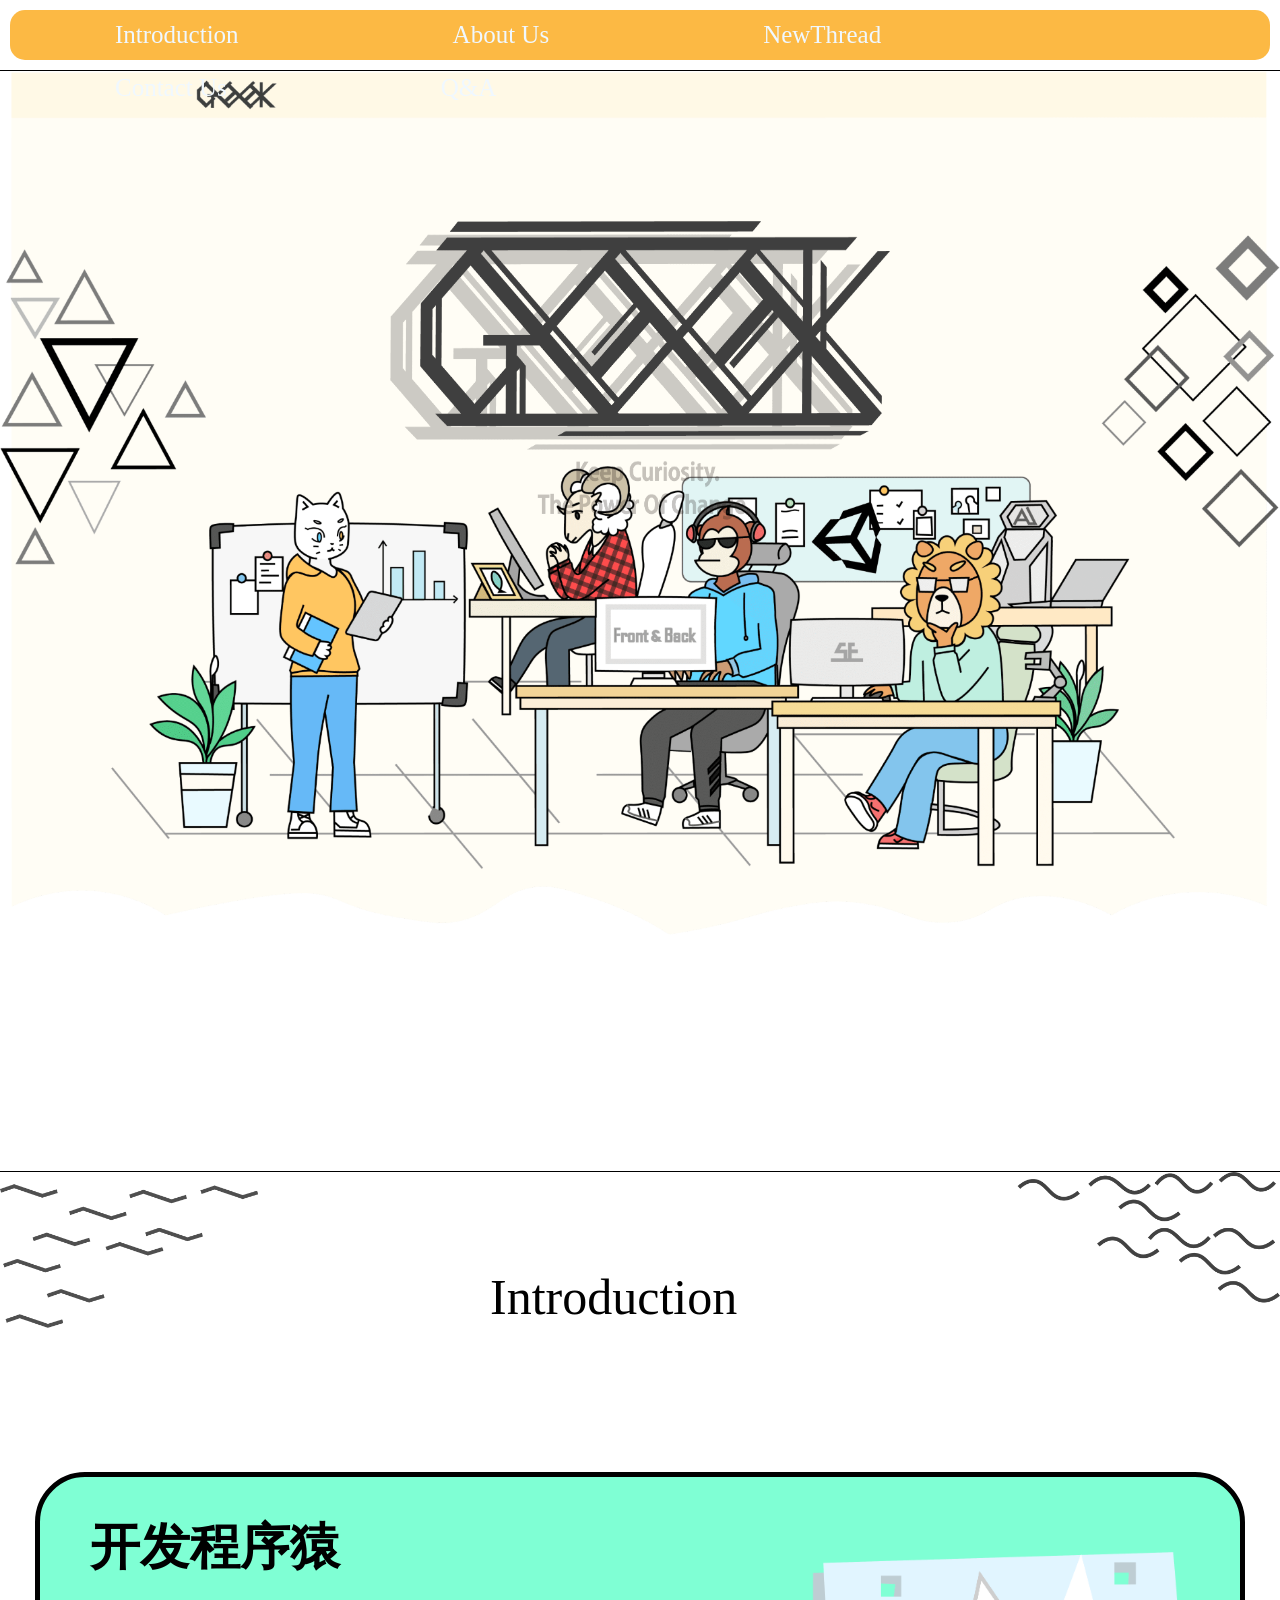
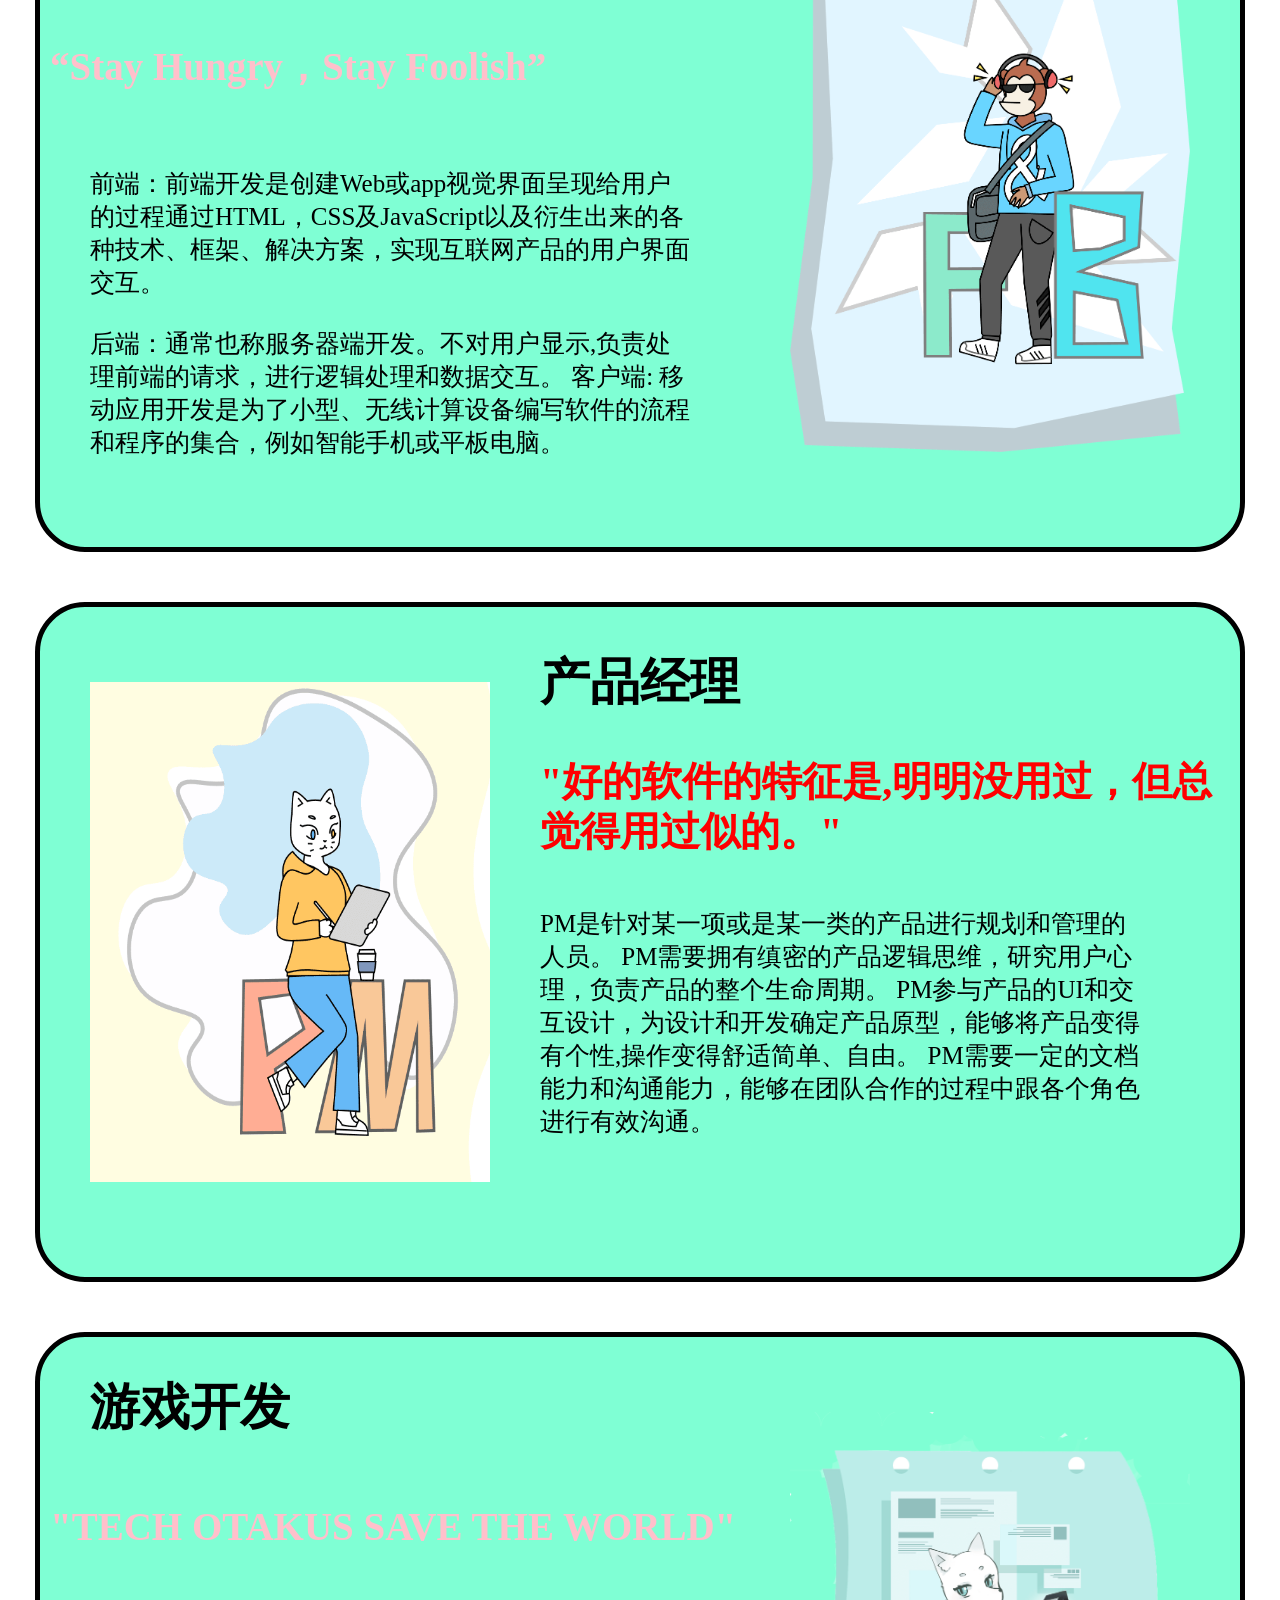
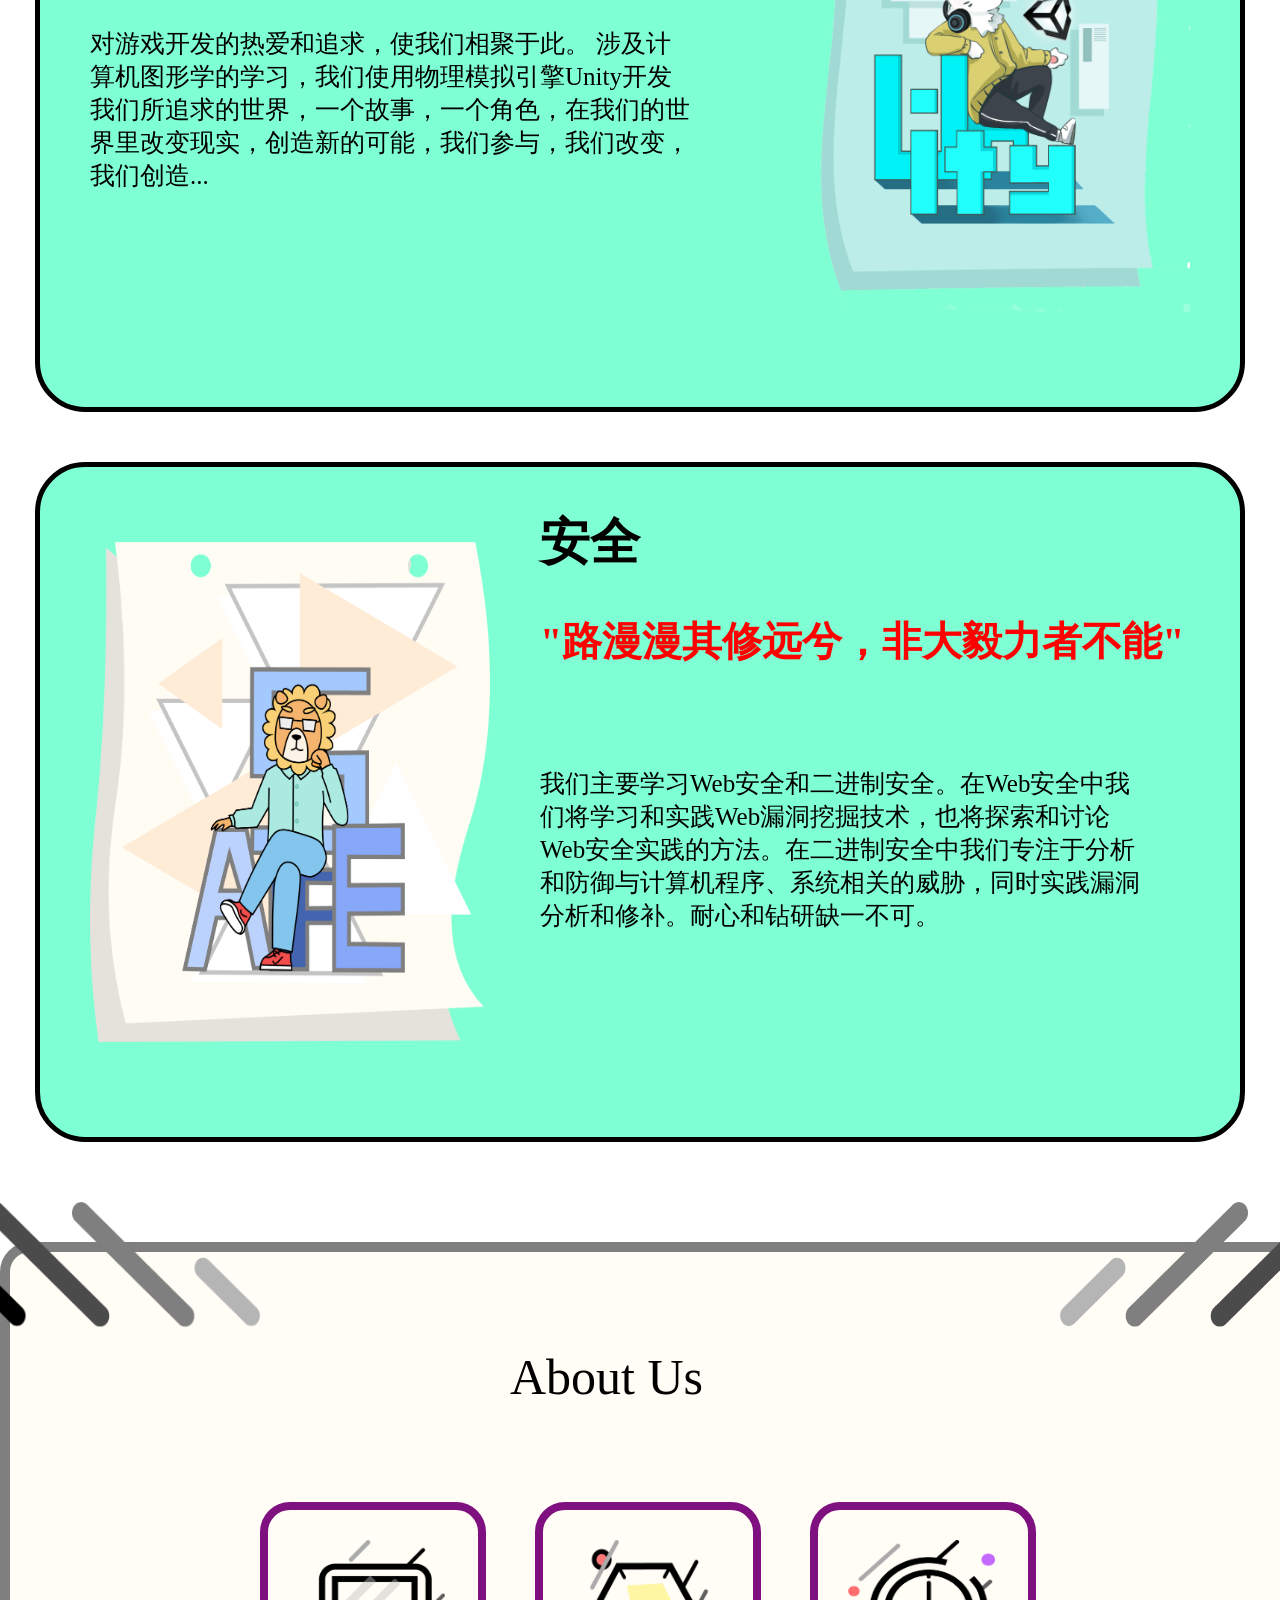
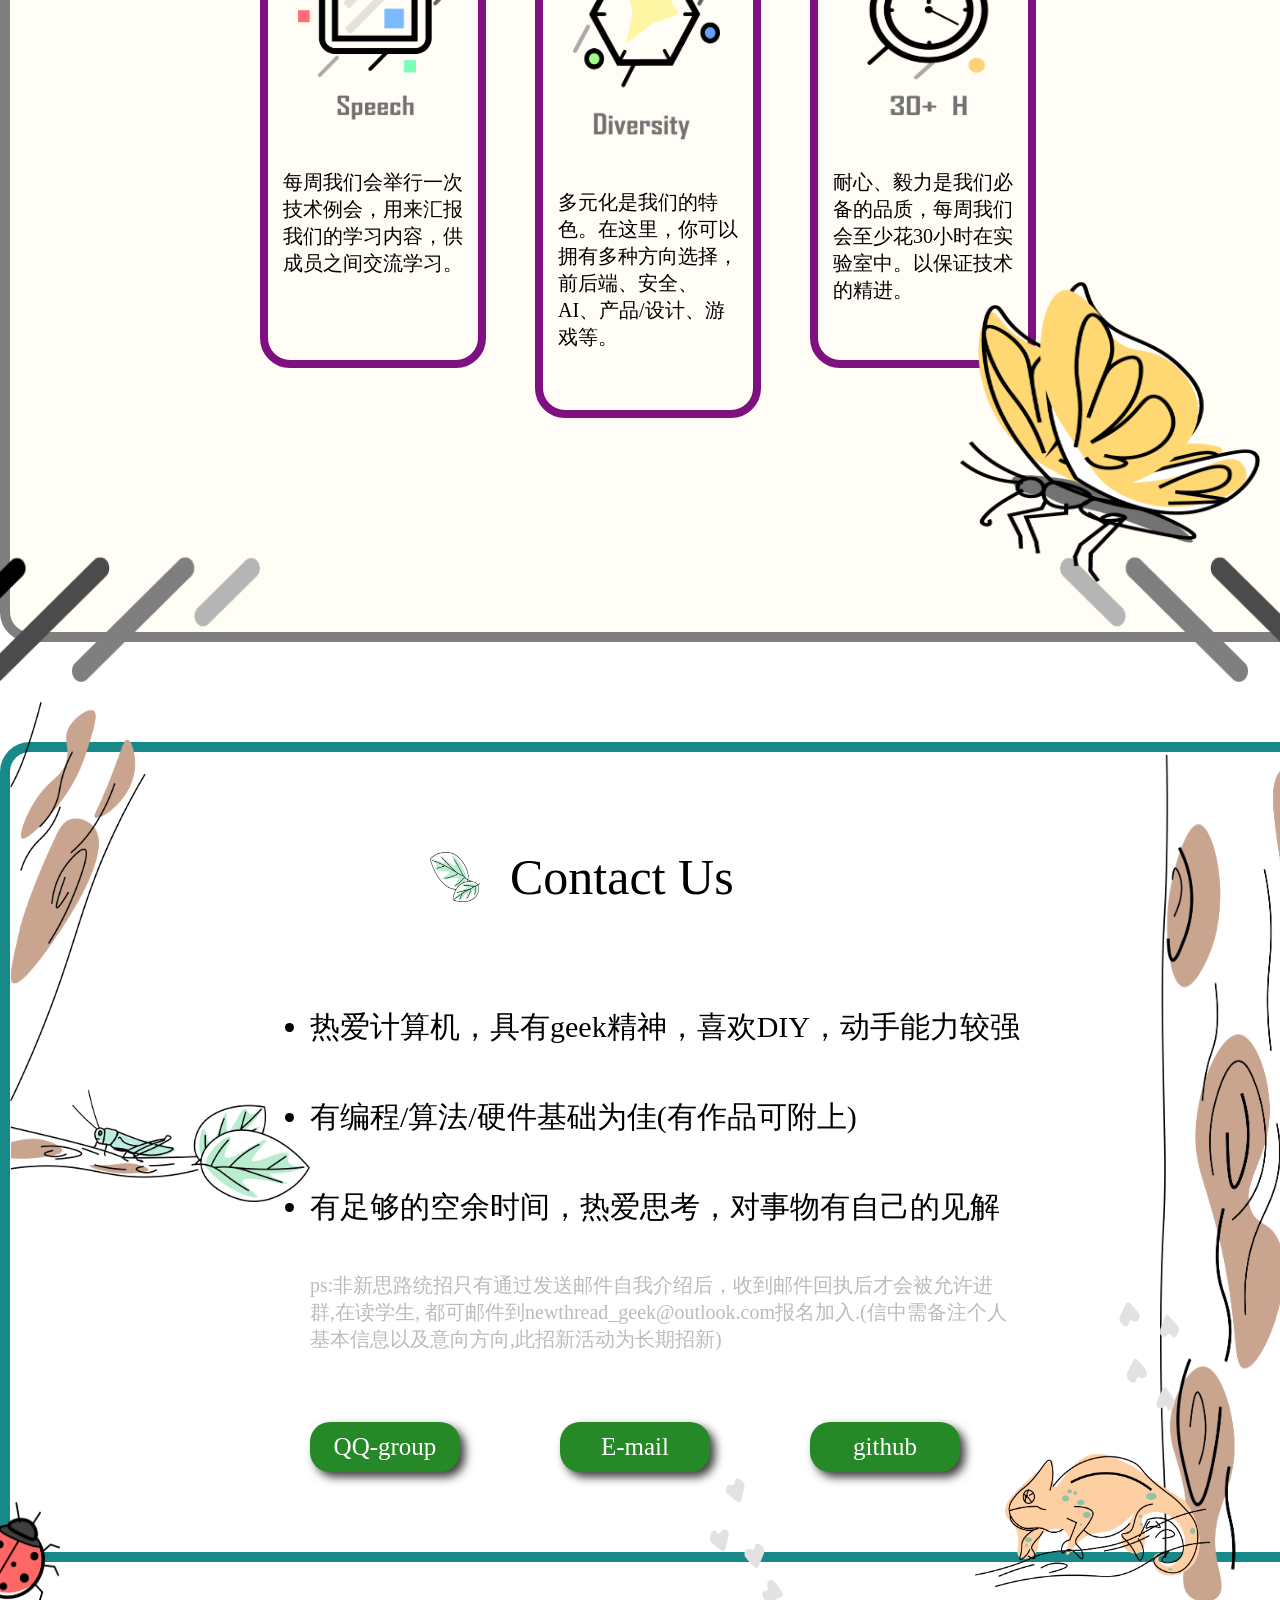
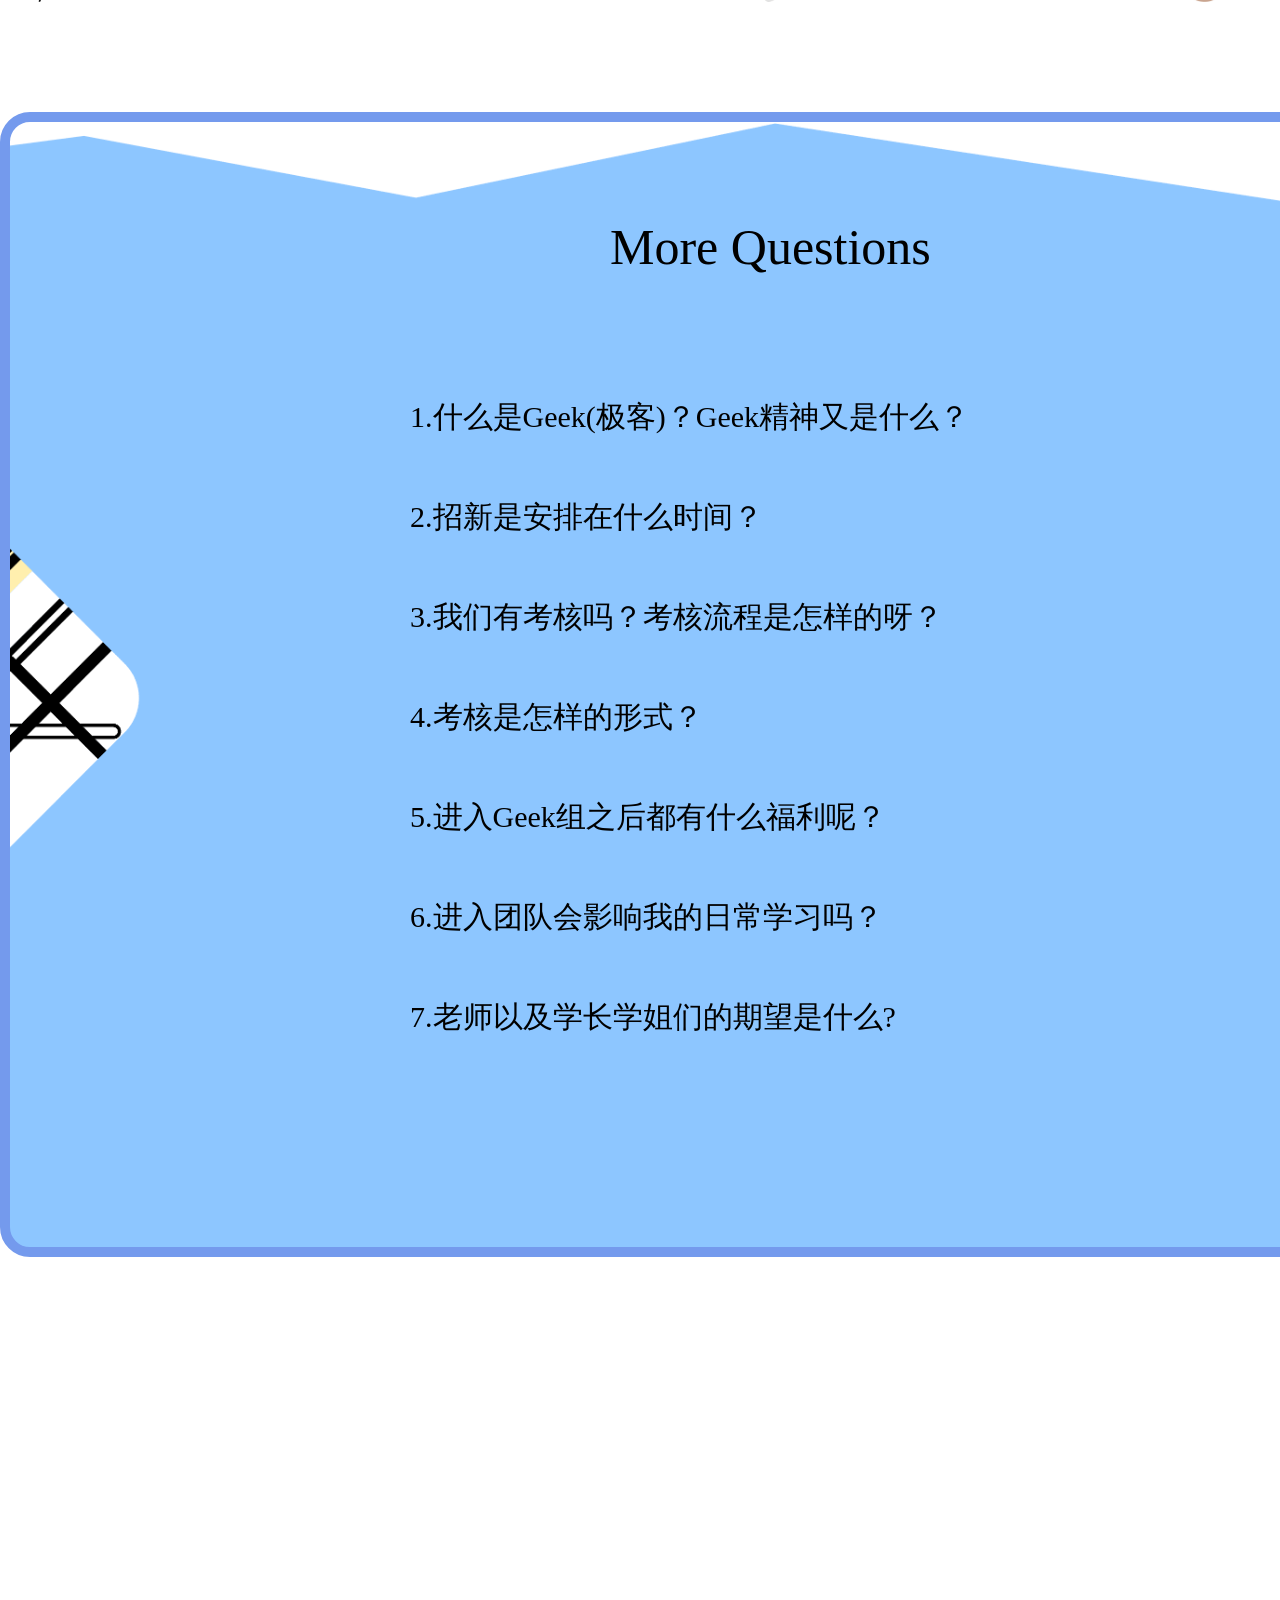
<file: 阶段四/复刻网页集成/index.html>
<!DOCTYPE html>
<html lang="en">

<head>
    <meta charset="UTF-8">
    <meta name="viewport" content="width=device-width, initial-scale=1.0">
    <title>Document</title>
    <link rel="stylesheet" href="style.css">

    <script>
        async function myFunction() {
            /* 获取文本框 */
            var copyText = document.getElementById("myInput");

            /* 复制文本到剪切板 */
            try {
                await navigator.clipboard.writeText(copyText.value);

                /* 显示提示信息 */
                alert("geek组邮箱地址已复制到剪切板啦！ﾉ♡(｡･ω･｡)ﾉ♡");
            } catch (err) {
                console.error('Failed to copy text: ', err);
            }
        }
    </script>

</head>

<body>

    <div class="box">
        <div class="nav">
            <a href="#Introduction" class="first">Introduction</a>
            <a href="#About">About Us</a>
            <a href="https://campus.new-thread.com/" target="_blank">NewThread</a>
            <a href="#Contact">Contact Us</a>
            <a href="#More">Q&A</a>
            <div class="er">
                <div class="san_jiao"></div>
                <img src="qrcode_1699620268564.jpg" alt="">
            </div>
        </div>

        <div class="homepages">
            <div class="logo">
                <img src="decoration_Geek.png" alt="">
            </div>
        </div>

        <div class="Introduction">
            <div class="pick">
                <a id="Introduction">Introduction</a>
            </div>

            <div class="one">
                <img src="Geek_Programmer.png" alt="">
                <h1>开发程序猿</h1>
                <h2>“Stay Hungry，Stay Foolish”</h2>
                <p>
                    前端：前端开发是创建Web或app视觉界面呈现给用户的过程通过HTML，CSS及JavaScript以及衍生出来的各种技术、框架、解决方案，实现互联网产品的用户界面交互。<br><br>
                    后端：通常也称服务器端开发。不对用户显示,负责处理前端的请求，进行逻辑处理和数据交互。 客户端: 移动应用开发是为了小型、无线计算设备编写软件的流程和程序的集合，例如智能手机或平板电脑。
                </p>
            </div>
            <div class="two">
                <img src="Geek_PM.png" alt="">
                <h1>产品经理</h1>
                <h2>"好的软件的特征是,明明没用过，但总觉得用过似的。"</h2>
                <p>
                    PM是针对某一项或是某一类的产品进行规划和管理的人员。 PM需要拥有缜密的产品逻辑思维，研究用户心理，负责产品的整个生命周期。
                    PM参与产品的UI和交互设计，为设计和开发确定产品原型，能够将产品变得有个性,操作变得舒适简单、自由。
                    PM需要一定的文档能力和沟通能力，能够在团队合作的过程中跟各个角色进行有效沟通。
                </p>
            </div>
            <div class="three">
                <img src="Geek_Game.png" alt="">
                <h1>游戏开发</h1>
                <h2>"TECH OTAKUS SAVE THE WORLD"</h2>
                <p>
                    对游戏开发的热爱和追求，使我们相聚于此。
                    涉及计算机图形学的学习，我们使用物理模拟引擎Unity开发我们所追求的世界，一个故事，一个角色，在我们的世界里改变现实，创造新的可能，我们参与，我们改变，我们创造...
                </p>
            </div>
            <div class="four">
                <img src="Geek_security.png" alt="">
                <h1>安全</h1>
                <h2>"路漫漫其修远兮，非大毅力者不能"</h2>
                <p>
                    我们主要学习Web安全和二进制安全。在Web安全中我们将学习和实践Web漏洞挖掘技术，也将探索和讨论Web安全实践的方法。在二进制安全中我们专注于分析和防御与计算机程序、系统相关的威胁，同时实践漏洞分析和修补。耐心和钻研缺一不可。
                </p>

            </div>
        </div>

        <div class="About_Us">
            <div class="pick">
                <a id="About">About Us</a>
            </div>

            <div class="bg2">
                <img src="decoration_Decoration.png" alt="">
            </div>
            <div class="bg1">
                <img src="decoration_Decoration.png" alt="">
            </div>
            <div class="bg3">
                <img src="decoration_Decoration.png" alt="">
            </div>
            <div class="bg4">
                <img src="decoration_Decoration.png" alt="">
            </div>

            <div class="butterfly">
                <img src="decoration_Butterfly.png" alt="" title="保持好奇心">
            </div>

            <div class="content a">
                <img src="about_Speech.png" alt="">
                <p>每周我们会举行一次技术例会，用来汇报我们的学习内容，供成员之间交流学习。</p>
            </div>
            <div class="content b">
                <img src="about_Diversity.png" alt="">
                <p>多元化是我们的特色。在这里，你可以拥有多种方向选择，前后端、安全、AI、产品/设计、游戏等。</p>
            </div>
            <div class="content c">
                <img src="about_Time.png" alt="">
                <p>耐心、毅力是我们必备的品质，每周我们会至少花30小时在实验室中。以保证技术的精进。</p>
            </div>
        </div>

        <div class="Contact_Us">
            <div class="pick">
                <a id="Contact">Contact Us</a>
            </div>

            <div class="tree">
                <img src="decoration_Tree.png" alt="">
            </div>
            <div class="leaf">
                <img src="decoration_Leaves.png" alt="">
            </div>
            <div class="tree_with_leaf">
                <img src="decoration_TreeWithSometing.png" alt="">
            </div>
            <div class="ladybug">
                <img src="decoration_Ladybug.png" alt="">
            </div>
            <div class="chameleon">
                <img src="decoration_Chameleon.png" alt="">
            </div>

            <div class="profile">
                <ul>
                    <li>热爱计算机，具有geek精神，喜欢DIY，动手能力较强</li>
                    <li>有编程/算法/硬件基础为佳(有作品可附上)</li>
                    <li>有足够的空余时间，热爱思考，对事物有自己的见解</li>
                    <p>ps:非新思路统招只有通过发送邮件自我介绍后，收到邮件回执后才会被允许进群,在读学生,
                        都可邮件到newthread_geek@outlook.com报名加入.(信中需备注个人基本信息以及意向方向,此招新活动为长期招新)</p>
                </ul>
            </div>

            <div class="footer">
                <ul>
                    <li><a href="#">QQ-group</a></li>
                    <input type="hidden" value="newthread_geek@outlook.com" id="myInput">
                    <li><a href="#" onclick="myFunction();return false;">E-mail</a></li>
                    <li><a href="#">github</a></li>
                </ul>
            </div>
        </div>

        <div class="More_questions">
            <div class="pick">
                <a id="More">More Questions</a>
            </div>
            <div class="words">
                <input type="checkbox" class="l1" id="l1" style="display:none">
                <label for="l1" class="l1">1.什么是Geek(极客)？Geek精神又是什么？</label>
                <p class="p1">
                    拥有好奇之心，改变之力，爱钻研，能折腾。
                </p>

                <input type="checkbox" class="l2" id="l2" style="display:none">
                <label for="l2" class="l2">2.招新是安排在什么时间？</label>
                <p class="p2">
                    按照惯例，正式招新时间是在9月下旬~10月上旬，不过今年会有一些改动，笔试地 点一般在9号教学楼。 如果想要了解我们，可以加入我们的QQ群，招新具体的安排/变动会在招新群通知。
                </p>

                <input type="checkbox" class="l3" id="l3" style="display:none">
                <label for="l3" class="l3">3.我们有考核吗？考核流程是怎样的呀？</label>
                <p class="p3">
                    嗯...我们一共有一轮笔试和两轮面试。权衡技术、经验和学习能力，第一轮是一些视野性的题目，淘汰率并不高。第二轮单独面试，
                    根据你的笔试提出技术相关的问题、兴趣爱好、个人看法。最后一轮群面，首先问及时间分
                    配上的问题，其次也会向你提出各种奇怪的问题。这一轮中许多题目其实并不难，也无标准答案，重在考察同学们在压力下的逻辑思维。全部通过成为预备成员啦。

                </p>

                <input type="checkbox" class="l4" id="l4" style="display:none">
                <label for="l4" class="l4">4.考核是怎样的形式？</label>
                <p class="p4">
                    在考核期间每人会拥有一位'长者'带你入门，学习技术与知识，交流经验与想法。完成每周的新人任务后再进行一次考核筛选
                    后就可以成为Geek组正式成员啦！在考核期必须满足每周30个小时在实验室哦,所以考核期也不可以懈怠哦！

                </p>

                <input type="checkbox" class="l5" id="l5" style="display:none">
                <label for="l5" class="l5">5.进入Geek组之后都有什么福利呢？</label>
                <p class="p5">
                    一对一的新人指引，每一个成员都有会一个mentor, 带你初入门槛，与你一同成长，组内管理较宽松,在尊重其他人的前提下可以尽情发挥自己的个性。
                    打破平淡，与同样疯狂的人把疯狂的idea实现，磨砺耐性、培养思维、成就梦想。Lab设备/网络资源充足，闲暇之余也有组织活动。更有许多的故事等你来听~

                </p>

                <input type="checkbox" class="l6" id="l6" style="display:none">
                <label for="l6" class="l6">6.进入团队会影响我的日常学习吗？</label>
                <p class="p6">
                    你要知道大学是一个可以自由安排自己学习生活的地方。如果你想在上课之余充实自己、激励自己，最好的方法就是和比自己更优秀的人在一起。团队不缺优秀的
                    人，而我们也期待同样优秀的你，让我们一起前进！小组里也有不少保研, 考研的前辈们,
                    大部分都能找到一个平衡点, 而且团队的经历对你日后读研, 工作都大有裨益。

                </p>

                <input type="checkbox" class="l7" id="l7" style="display:none">
                <label for="l7" class="last l7">7.老师以及学长学姐们的期望是什么?</label>
                <p class="p7">
                    我们希望你有很强的自学能力，同时关注新事物、新技术，喜欢挑战，逻辑性强，善于和各种文化的人合作.“每个人都可以做自己想做的事情，每个人的方向不一样。 如果你想做产品或有不错的
                    idea，那么就可以找志同道合的人一起合作。”
                </p>
            </div>
        </div>
    </div>
</body>

</html>
</file>
<file: 阶段四/复刻网页集成/style.css>
* {
    margin: 0;
    padding: 0;
}

a {
    text-decoration: none;
}


.box {
    height: 8000px;
    background-color: #fff;
}

/*导航栏代码开始*/
.box .nav {
    position: sticky;
    top: 10px;
    height: 50px;
    margin: 10px;
    background-color: rgb(252, 178, 48, 0.9);
    border-radius: 15px;
    line-height: 50px;
    z-index: 2;
}

.nav a {
    display: inline-block;
    border-radius: 15px;
    padding: 0 105px;
    font-size: 25px;
    color: aliceblue;
}

.nav a:hover {
    background-color: darkorange;
    color: dimgray;
}

/*导航栏中二维码的实现*/
.nav .er {
    display: none;
    position: fixed;
    top: 70px;
    left: 80px;
    width: 225px;
    height: 300px;
    border-radius: 10px;
    border: 5px solid coral;
    background-color: aqua;
}

.nav .er img {
    width: 100%;
    height: 100%;
}

/*导航栏中小三角形的实现*/
.nav .er .san_jiao {
    position: absolute;
    top: -22px;
    right: 100px;
    height: 0;
    width: 0;
    border: 10px solid transparent;
    border-bottom-color: coral;
}


.first:hover~.er {
    display: block;
}

/*导航栏代码结束*/



/*主页代码开始*/
/*主页背景实现*/
.homepages {
    height: 1100px;
    background-image: url(background_Homepage.png);
    background-size: 100%;
    background-repeat: no-repeat;
    border-top: 1px solid #000;
}

/*主页geek图标实现*/
.homepages .logo {
    height: 300px;
    width: 500px;
    margin: 150px auto;
    transition: all 0.5s;
}

.logo img {
    width: 100%;
    height: 100%;
}

.logo:hover {
    transform: scale(1.4);
}

/*主页代码结束*/




/*introduction部分代码开始*/
.Introduction {
    border-top: 1px solid #000;
    background-size: 100%;
    background-image: url(decoration_Transition.png);
    background-repeat: no-repeat;
}

.pick {
    height: 250px;
    width: 300px;
    line-height: 250px;
    margin: auto;
}

.pick a {
    display: block;
    font-size: 50px;
}

.one,
.two,
.three,
.four {
    width: 1200px;
    height: 670px;
    border-radius: 50px;
    border: 5px solid black;
    background-color: aquamarine;
    margin: 50px auto;
    transition: all 0.5s;
}

.one:hover,
.two:hover,
.three:hover,
.four:hover {
    transform: scale(1.1);
    box-shadow: 10px 10px 10px rgba(10, 10, 10, .8);
}

.one h1,
.three h1 {
    height: 100px;
    line-height: 100px;
    font-size: 50px;
    margin: 20px 50px;
}

.one h2,
.three h2 {
    height: 100px;
    line-height: 100px;
    margin: 20px 10px;
    font-size: 39px;
    color: pink;
}

.one p,
.three p {
    width: 600px;
    margin: 50px 50px;
    font-size: 25px;
}

.one img,
.three img {
    float: right;
    width: 400px;
    height: 500px;
    size: 100%;
    margin: 75px 50px;
}

.two h1,
.four h1 {
    height: 100px;
    line-height: 100px;
    font-size: 50px;
    margin: 25px 500px;
}

.two h2,
.four h2 {
    height: 100px;
    color: red;
    margin: 25px 0;
    line-height: 50px;
    font-size: 40px;
}

.two p,
.four p {
    width: 600px;
    margin: 50px 500px;
    font-size: 25px;
}

.two img,
.four img {
    float: left;
    width: 400px;
    height: 500px;
    size: 100%;
    margin: 75px 50px;
}

.one img,
.three img {
    transition: all 0.5s;
}

.one img:hover,
.three img:hover {
    transform: rotate(5deg);
}

/*introduction部分代码结束*/



/*About部分代码开始*/
.About_Us {
    height: 980px;
    width: 1300px;
    border-radius: 30px;
    border: 10px solid rgb(127, 127, 127);
    position: relative;
    margin: 100px auto;
    background-color: rgb(255, 253, 245);
}

/*About四个角图标实现开始*/
.About_Us .bg2 {
    width: 300px;
    height: 125px;
    position: absolute;
    top: -50px;
    right: -50px;
}

.About_Us .bg1 {
    width: 300px;
    height: 125px;
    position: absolute;
    top: -50px;
    left: -50px;
    transform: rotateY(180deg);
}

.About_Us .bg3 {
    width: 300px;
    height: 125px;
    position: absolute;
    bottom: -50px;
    right: -50px;
    transform: rotateX(180deg);
}

.About_Us .bg4 {
    width: 300px;
    height: 125px;
    position: absolute;
    bottom: -50px;
    left: -50px;
    transform: rotateY(180deg) rotateX(180deg);
}

.About_Us img {
    width: 100%;
    height: 100%;

}

/*About部分四个角图标实现结束*/


/*About部分蝴蝶代码实现开始*/
.About_Us .butterfly {
    width: 300px;
    height: 300px;
    position: absolute;
    bottom: 50px;
    right: 50px;
    z-index: 1;
    transition: all 0.5s;
}

.butterfly:hover {
    transform: translateY(30px);
}

/*About部分蝴蝶代码实现结束*/

/*三个内容模块abc主要模版*/
.About_Us .content {
    transition: all 0.5s;
    width: 210px;
    height: 450px;
    border-radius: 30px;
    border: 8px solid #7f107f;
    background-color: #fffdf5;
    position: absolute;
}

.About_Us .content:hover {
    transform: scale(1.1);
}

/*About部分abc三个模块里的图标*/
.a img,
.b img,
.c img {
    width: 70%;
    height: 40%;
    margin: 30px;
}

/*abc模块中b的微调*/
.About_Us .b {
    left: 525px;
    height: 500px;
}

/*a的微调*/
.a {
    left: 250px;
}

/*c的微调*/
.c {
    left: 800px;
}

/*abc模块中文字部分*/
.About_Us .content p {
    padding: 15px;
    font-size: 20px;
}

/*About部分代码结束*/

/*Contact部分代码开始*/
.Contact_Us {
    height: 800px;
    width: 1300px;
    border: 10px solid #188989;
    border-radius: 30px;
    position: relative;
    background: #fff;
    margin: auto;
}

/*五个图标绝对定位实现开始*/
.Contact_Us .tree {
    width: 200px;
    height: 850px;
    position: absolute;
    top: 0;
    right: -50px;

}

.Contact_Us .leaf {
    height: 50px;
    width: 50px;
    position: absolute;
    top: 100px;
    left: 420px;
}

.Contact_Us .tree_with_leaf {
    width: 300px;
    height: 500px;
    position: absolute;
    top: -50px;
    left: 0;
}

.Contact_Us .ladybug {
    width: 100px;
    height: 100px;
    position: absolute;
    bottom: -50px;
    left: -50px;
}

.Contact_Us .chameleon {
    width: 500px;
    height: 300px;
    z-index: 0;
    position: absolute;
    bottom: -50px;
    right: 100px;
}

.Contact_Us .tree img,
.Contact_Us .leaf img,
.Contact_Us .tree_with_leaf img,
.Contact_Us .ladybug img,
.Contact_Us .chameleon img {
    width: 100%;
    height: 100%;

}

/*五个图标绝对定位实现结束*/



/*前三条*/
.Contact_Us .profile ul li {
    height: 50px;
    width: 800px;
    line-height: 50px;
    margin-left: 300px;
    font-size: 30px;
    margin-bottom: 40px;
}

/*第四条PS*/
.Contact_Us .profile ul p {
    font-size: 20px;
    margin: 0 300px;
    list-style: none;
    height: 100px;
    color: #bebabc;
}

/*四条内容应用无序列表实现结束*/


/*三个按钮代码应用列表实现开始*/
.Contact_Us .footer ul {
    margin: 50px 200px;
}

.Contact_Us .footer ul li {
    float: left;
    height: 50px;
    line-height: 50px;
    list-style: none;

}

.Contact_Us .footer ul li a {
    display: block;
    transition: all 0.5s;
    position: relative;
    /*设置相对定位并使z-index值高于蜥蜴，以防挡住按钮*/
    z-index: 1;
    width: 150px;
    font-size: 25px;
    color: #fff;
    text-align: center;
    margin-left: 100px;
    background-color: #268927;
    box-shadow: 5px 5px 10px rgba(10, 10, 10, .8);
    border-radius: 20px;
}

.Contact_Us .footer ul li a:hover {
    transform: scale(1.1);
}

/*三个按钮代码应用列表实现结束*/
/*Contact部分代码实现结束*/


/*Q&A部分代码实现开始*/
/*总体模版*/
.More_questions {
    width: 1500px;
    margin: 150px auto;
    border: 10px solid #749aed;
    border-radius: 30px;
    background-image: url(background_QA.png);
    background-size: 100%;
}

/*锚定链接微调*/
.More_questions .pick a {
    width: 400px;
}

/*问题应用块元素实现*/
.More_questions .words label {
    display: inline-block;
    height: 50px;
    padding: 25px 400px;
    font-size: 30px;
    transition: all 0.5s;
}

.More_questions .words label:hover {
    transform: scale(1.1);
    color: bisque;
}

/*回答应用隐藏p标签实现*/
.More_questions .words p {
    display: none;
    width: 600px;
    border-radius: 5px;
    font-size: 20px;
    margin: 20px auto;
    padding: 10px;
    color: #fff;
    background-color: rgba(0, 0, 0, .2);
}

/*最后一对问答的下边距的微调*/
.More_questions .words .last {
    padding-bottom: 200px;
}

.More_questions .words .p7 {
    margin-top: -150px;
    margin-left: 450px;
    margin-bottom: 100px;
}

/*实现点击隐藏的拙劣代码（学艺不精）*/
.l1:checked~.p1 {
    display: block;
}

.l2:checked~.p2 {
    display: block;
}

.l3:checked~.p3 {
    display: block;
}

.l4:checked~.p4 {
    display: block;
}

.l5:checked~.p5 {
    display: block;
}

.l6:checked~.p6 {
    display: block;
}

.l7:checked~.p7 {
    display: block;
}

/*Q&A部分代码实现结束*/
</file>
